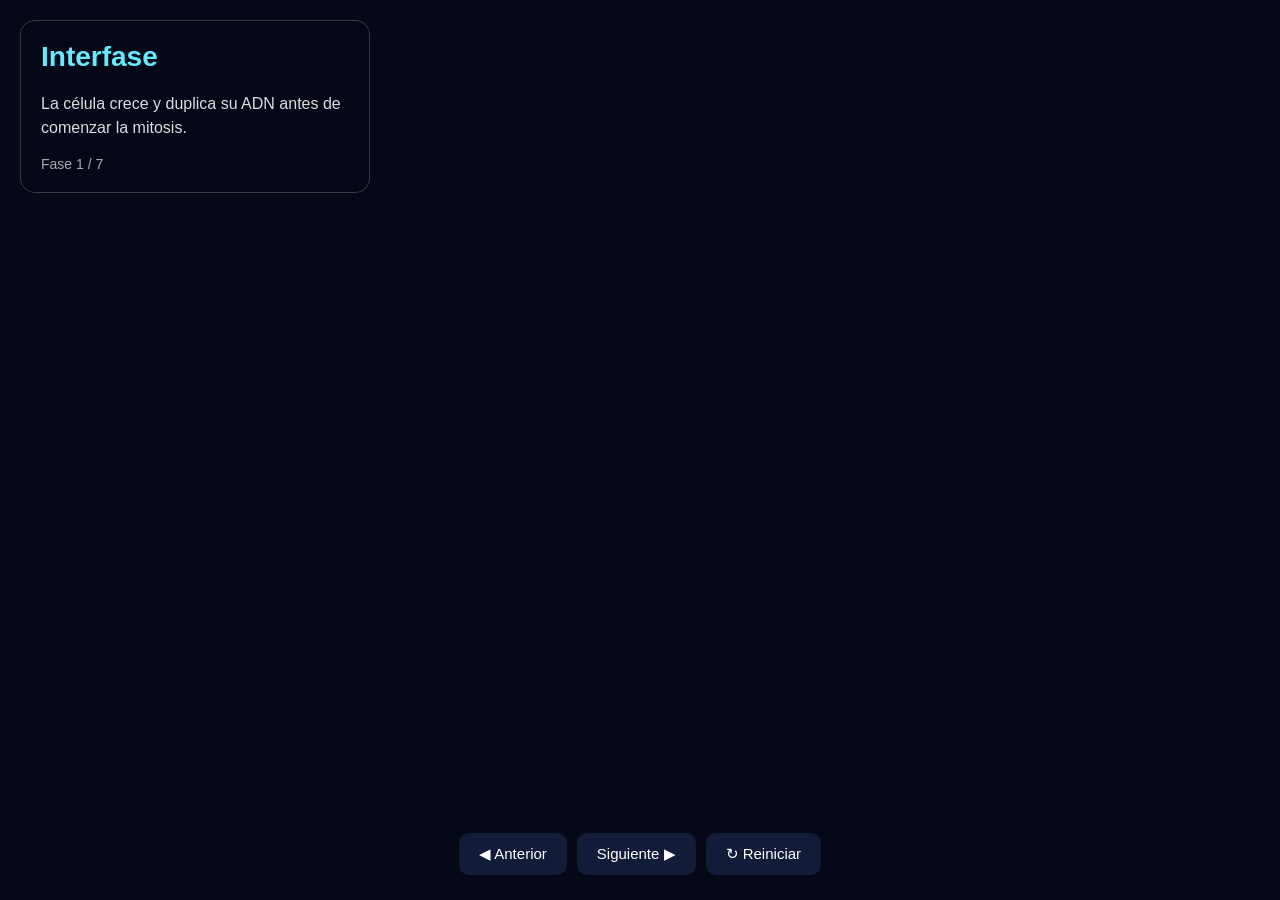
<file: aframe/mitosis.html>
<!DOCTYPE html>
<html lang="es">

<head>
    <meta charset="UTF-8">
    <meta name="viewport" content="width=device-width, initial-scale=1.0">

    <title>Laboratorio VR - Mitosis</title>

    <script src="https://aframe.io/releases/1.7.0/aframe.min.js"></script>

    <link rel="stylesheet" href="css/style.css">
</head>

<body>

    <!-- =========================================================
         INFORMACIÓN DE LA FASE
    ========================================================== -->

    <div id="info-panel">

        <h1 id="phase-title">Interfase</h1>

        <p id="phase-description">
            La célula crece y duplica su ADN antes de comenzar la mitosis.
        </p>

        <div id="phase-counter">
            Fase 1 / 7
        </div>

    </div>


    <!-- =========================================================
         CONTROLES DE ESCRITORIO
    ========================================================== -->

    <div id="controls">

        <button id="previous-btn">
            ◀ Anterior
        </button>

        <button id="next-btn">
            Siguiente ▶
        </button>

        <button id="reset-btn">
            ↻ Reiniciar
        </button>

    </div>


    <!-- =========================================================
         ESCENA A-FRAME
    ========================================================== -->

    <a-scene
        id="mitosis-scene"
        background="color: #050816"
        renderer="colorManagement: true; physicallyCorrectLights: true"
        vr-mode-ui="enabled: true"
    >

        <!-- =====================================================
             CÁMARA
        ====================================================== -->

        <a-entity id="camera-rig">

            <a-camera
                position="0 1.6 6"
                look-controls="enabled: true"
            >

                <!-- Cursor para escritorio -->

                <a-cursor
                    raycaster="objects: .clickable"
                    fuse="false"
                    material="color: #FFFFFF; shader: flat"
                ></a-cursor>

            </a-camera>


            <!-- Control izquierdo -->

            <a-entity
                id="left-controller"
                laser-controls="hand: left"
                raycaster="objects: .clickable"
            ></a-entity>


            <!-- Control derecho -->

            <a-entity
                id="right-controller"
                laser-controls="hand: right"
                raycaster="objects: .clickable"
            ></a-entity>

        </a-entity>


        <!-- =====================================================
             ILUMINACIÓN
        ====================================================== -->

        <a-light
            type="ambient"
            intensity="1.5"
        ></a-light>

        <a-light
            type="point"
            position="0 4 4"
            intensity="3"
        ></a-light>


        <!-- =====================================================
             CÉLULA
        ====================================================== -->

        <a-entity id="cell"     
          id="cell"
          position="0 1 0"
        >

            <!-- Membrana celular -->

            <a-sphere
                id="cell-membrane"
                radius="3"
                material="
                    color:#3f8cff;
                    transparent:true;
                    opacity:0.12;
                    side:double;
                    roughness:0.3;
                "
            ></a-sphere>


            <!-- Núcleo -->

            <a-sphere
                id="nucleus"
                radius="1.5"
                material="
                    color:#9146ff;
                    transparent:true;
                    opacity:0.22;
                    side:double;
                "
            ></a-sphere>


            <!-- Cromatina -->

            <a-entity id="chromatin">

                <a-sphere
                    position="-0.5 0.3 0"
                    radius="0.12"
                    color="#ff4fa3"
                ></a-sphere>

                <a-sphere
                    position="0.2 -0.2 0.3"
                    radius="0.12"
                    color="#ff4fa3"
                ></a-sphere>

                <a-sphere
                    position="0.5 0.4 -0.2"
                    radius="0.12"
                    color="#ff4fa3"
                ></a-sphere>

                <a-sphere
                    position="-0.3 -0.5 -0.2"
                    radius="0.12"
                    color="#ff4fa3"
                ></a-sphere>

            </a-entity>


            <!-- Cromosomas -->

            <a-entity id="chromosomes"></a-entity>


            <!-- Centrosomas -->

            <a-entity id="centrosomes">

                <a-sphere
                    id="centrosome-left"
                    position="-2 0 0"
                    radius="0.18"
                    color="#00ffff"
                ></a-sphere>

                <a-sphere
                    id="centrosome-right"
                    position="2 0 0"
                    radius="0.18"
                    color="#00ffff"
                ></a-sphere>

            </a-entity>


            <!-- Huso mitótico -->

            <a-entity id="spindle"></a-entity>

        </a-entity>

        <!-- ================================================= -->
        <!-- GLB de Prueba -->
        <!-- ================================================= -->

    <a-box
        id="botonPrueba"
        class="clickable"
        position="0 0.7 -2.5"
        width="2"
        height="0.7"
        depth="0.25"
        color="#22C55E">

        <a-text
            value="PROBAR CONTROL"
            align="center"
            position="0 0 0.14"
            width="3"
            color="#FFFFFF">
        </a-text>

    </a-box>


    <!-- ================================================= -->
    <!-- BOTÓN VOLVER -->
    <!-- ================================================= -->

    <a-box
        id="volver"
        class="clickable"
        position="3 0.7 -3"
        width="1.5"
        height="0.6"
        depth="0.2"
        color="#EF4444">

        <a-text
            value="VOLVER"
            align="center"
            position="0 0 0.12"
            width="2.5"
            color="#FFFFFF">
        </a-text>

    </a-box>

    <!-- ================================================= -->
    <!-- GLB de Prueba -->
    <!-- ================================================= -->

    <a-assets>
        <a-asset-item id="mitosis-stage-3" src="mitosis_stage_3.glb"></a-asset-item>
        <a-asset-item id="mitosis-model" src="mitosis.glb"></a-asset-item>
    </a-assets>

    <a-entity
        gltf-model="#mitosis-stage-3"
        position="3 1.7 -4"
        scale="0.01 0.01 0.01"
        mitosis-model-position>
    </a-entity>

    <a-entity
        gltf-model="#mitosis-model"
        position="-2 1 -2"
        scale="0.7 0.7 0.7"
        mitosis-model-position
        mitosis-model-animation>
    </a-entity>


    <!-- ================================================= -->
    <!-- CONTROL IZQUIERDO -->
    <!-- ================================================= -->

        <a-entity
            gltf-model="#mitosis-stage-3"
            position="3 1.7 -4"
            scale="0.01 0.01 0.01"
            mitosis-model-position>
        </a-entity>

        <a-entity
            gltf-model="#mitosis-model"
            position="-2 1 -2"
            scale="0.7 0.7 0.7"
            mitosis-model-position
            mitosis-model-animation>
        </a-entity>

        <!-- =====================================================
             TEXTO DENTRO DEL MUNDO
        ====================================================== -->

        <a-entity
            position="0 -2.5 0"
            text="
                value: MITOSIS;
                align:center;
                width:6;
                color:#FFFFFF;
                font:roboto;
            "
        ></a-entity>


        <!-- =====================================================
             PISO
        ====================================================== -->

        <a-plane
            rotation="-90 0 0"
            width="20"
            height="20"
            color="#080d1d"
        ></a-plane>


        <!-- =====================================================
             SONIDO AMBIENTE
        ====================================================== -->

        <!-- Puedes añadir audio posteriormente -->

    </a-scene>


    <script src="js/mitosis.js"></script>

</body>

</html>
</file>
<file: aframe/css/style.css>
* {
    box-sizing: border-box;
}

body {
    margin: 0;
    overflow: hidden;

    font-family:
        Arial,
        Helvetica,
        sans-serif;

    background: #050816;
}


/* =========================================================
   PANEL DE INFORMACIÓN
========================================================= */

#info-panel {

    position: fixed;

    top: 20px;
    left: 20px;

    width: 350px;

    padding: 20px;

    z-index: 10;

    color: white;

    background: rgba(5, 8, 22, 0.85);

    border:
        1px solid
        rgba(255, 255, 255, 0.2);

    border-radius: 15px;

    backdrop-filter: blur(10px);

}


/* =========================================================
   TÍTULO
========================================================= */

#phase-title {

    margin-top: 0;

    font-size: 28px;

    color: #66eaff;

}


/* =========================================================
   DESCRIPCIÓN
========================================================= */

#phase-description {

    font-size: 16px;

    line-height: 1.5;

    color: #dddddd;

}


/* =========================================================
   CONTADOR
========================================================= */

#phase-counter {

    margin-top: 10px;

    font-size: 14px;

    color: #aaa;

}


/* =========================================================
   CONTROLES
========================================================= */

#controls {

    position: fixed;

    bottom: 25px;

    left: 50%;

    transform: translateX(-50%);

    display: flex;

    gap: 10px;

    z-index: 20;

}


/* =========================================================
   BOTONES
========================================================= */

button {

    padding:
        12px
        20px;

    border: none;

    border-radius: 10px;

    background: rgba(20, 30, 60, 0.95);

    color: white;

    font-size: 15px;

    cursor: pointer;

    transition:
        transform 0.2s,
        background 0.2s;

}


button:hover {

    transform: scale(1.05);

    background:
        rgba(40, 70, 120, 1);

}


button:active {

    transform: scale(0.95);

}


/* =========================================================
   VR
========================================================= */

.a-enter-vr-button {

    z-index: 30 !important;

}
</file>
